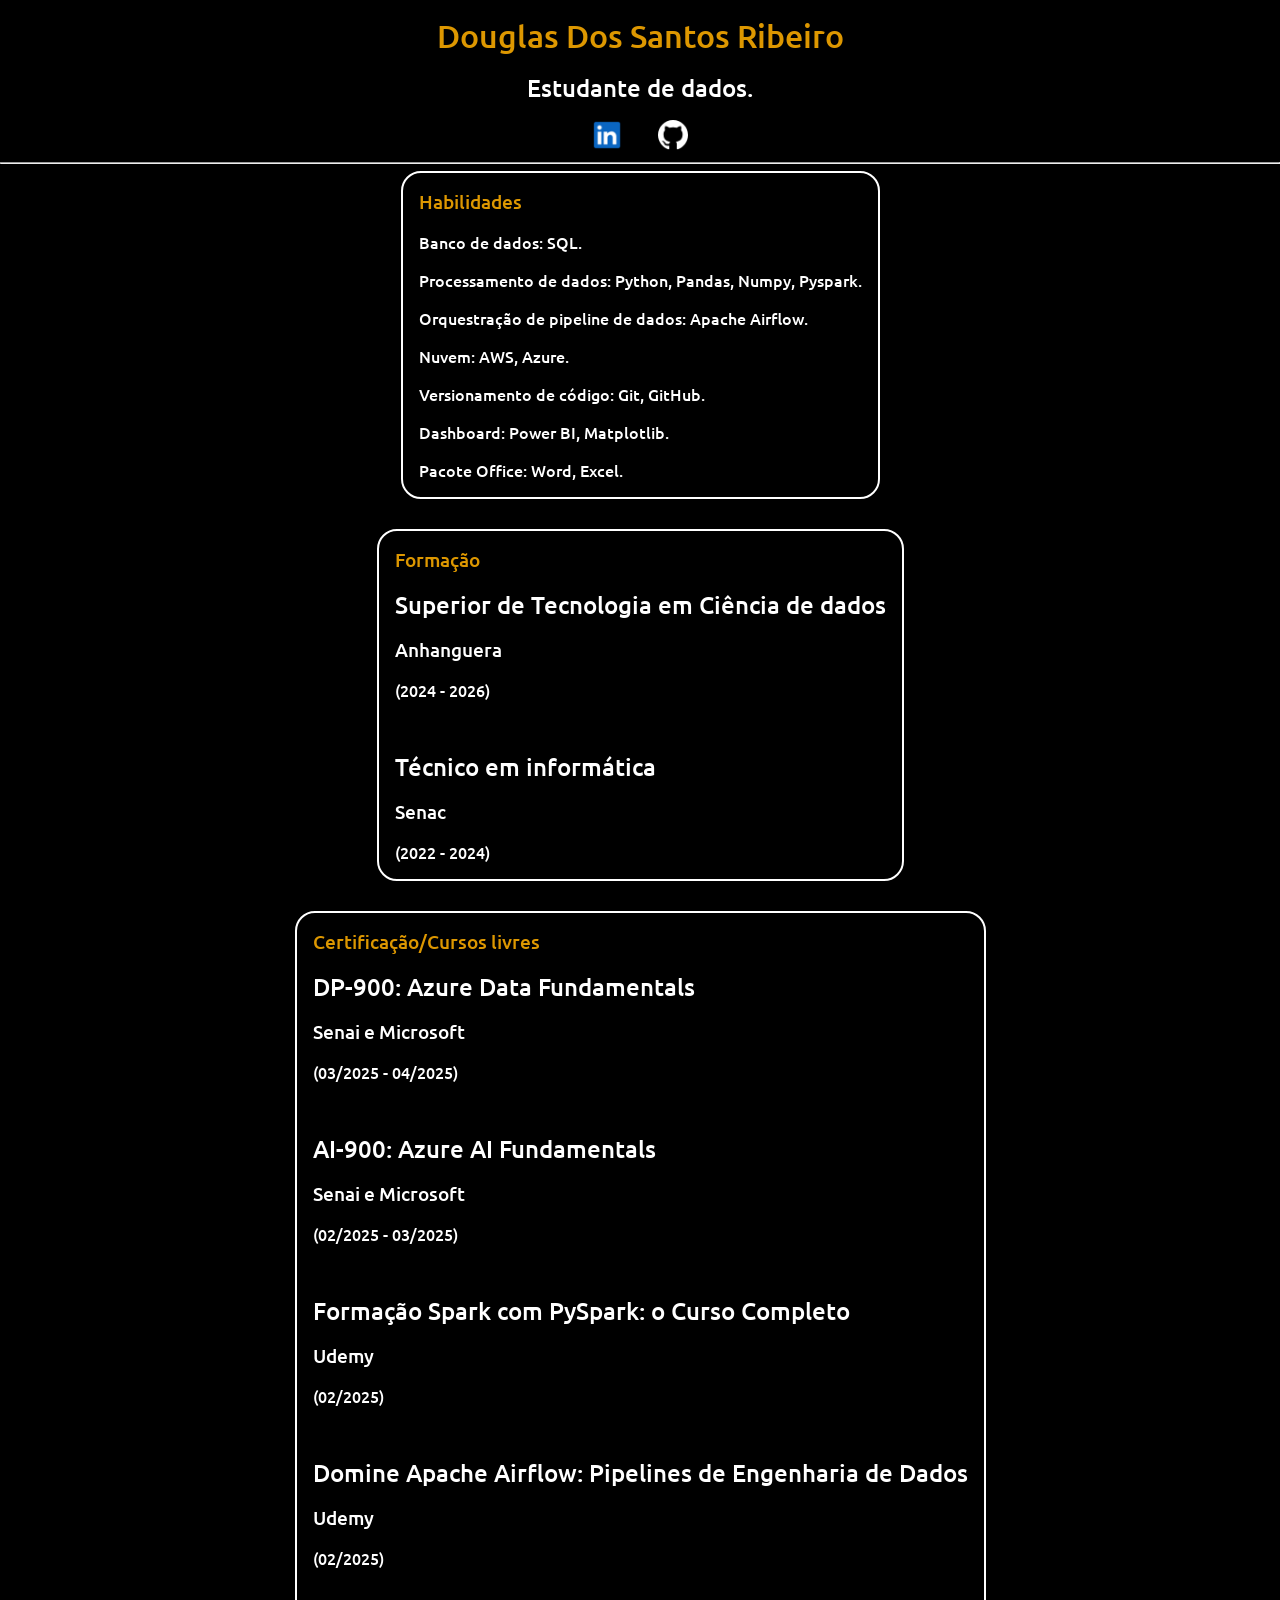
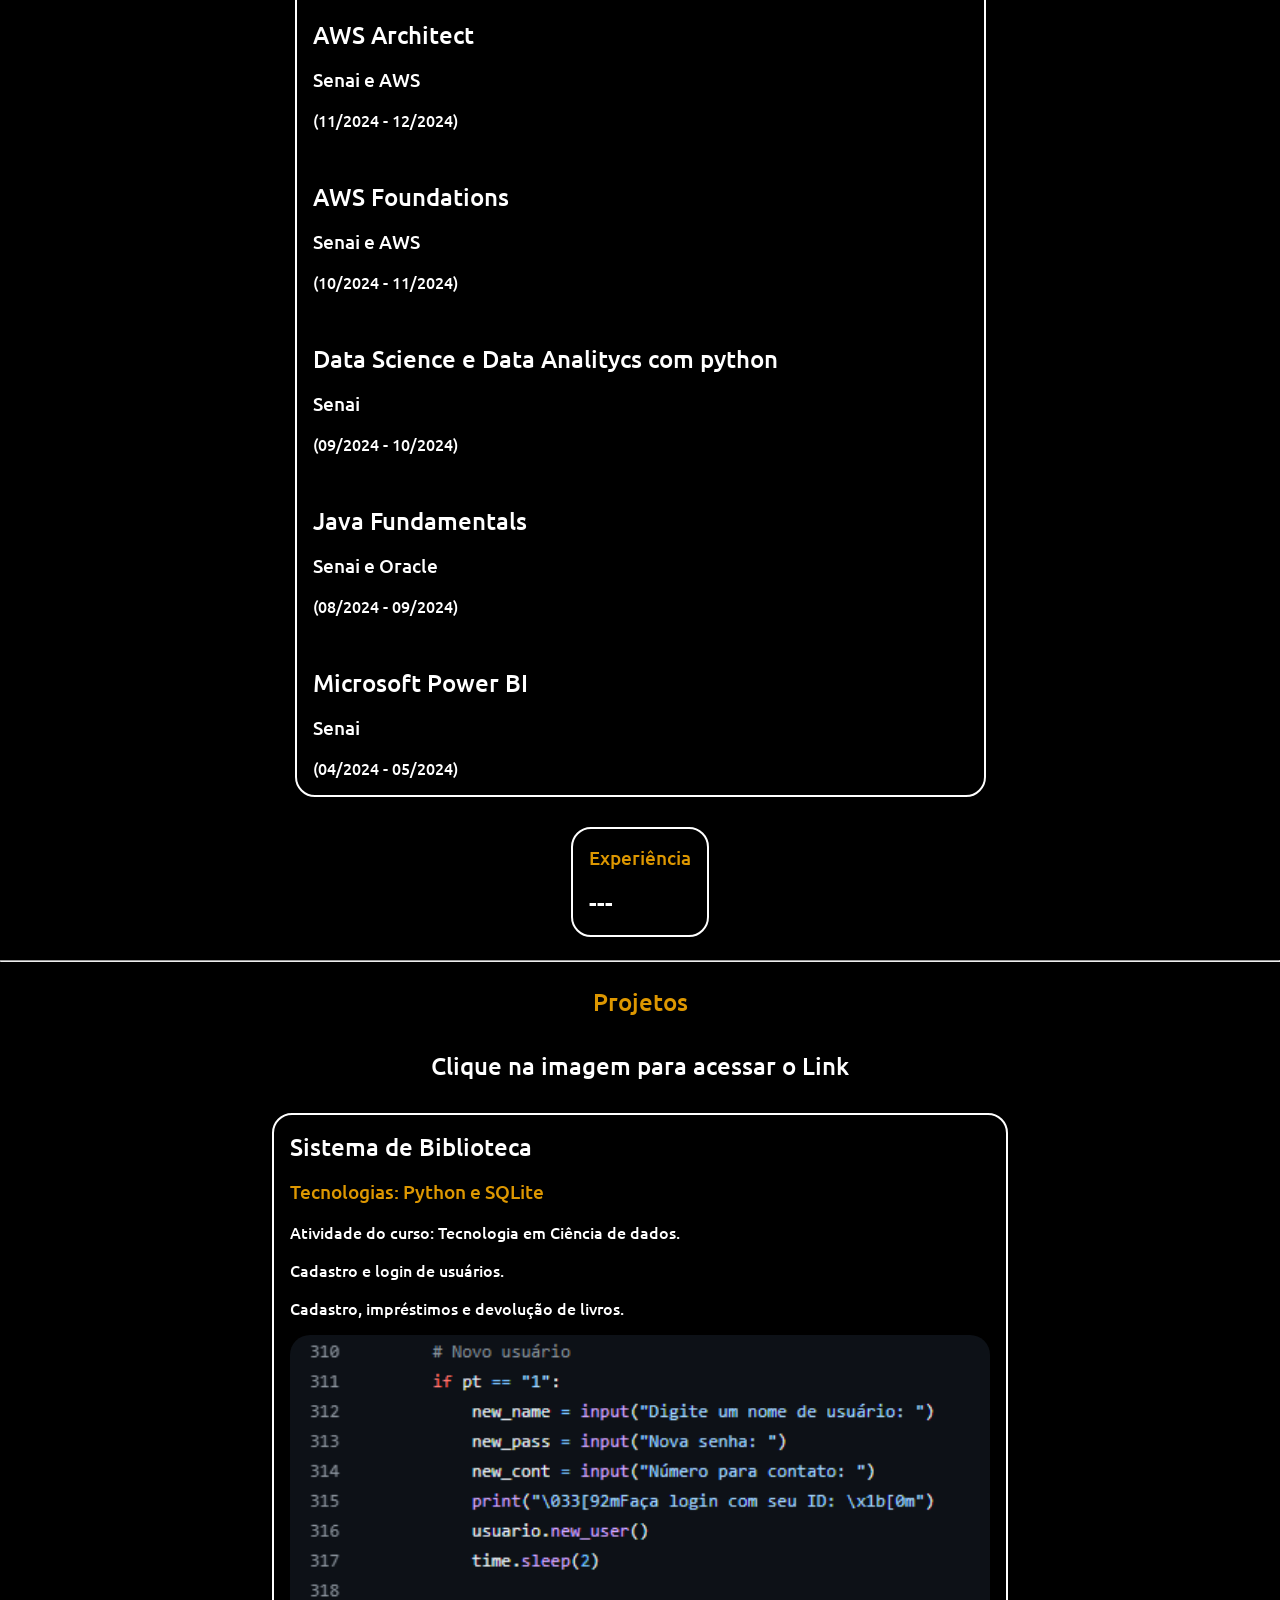
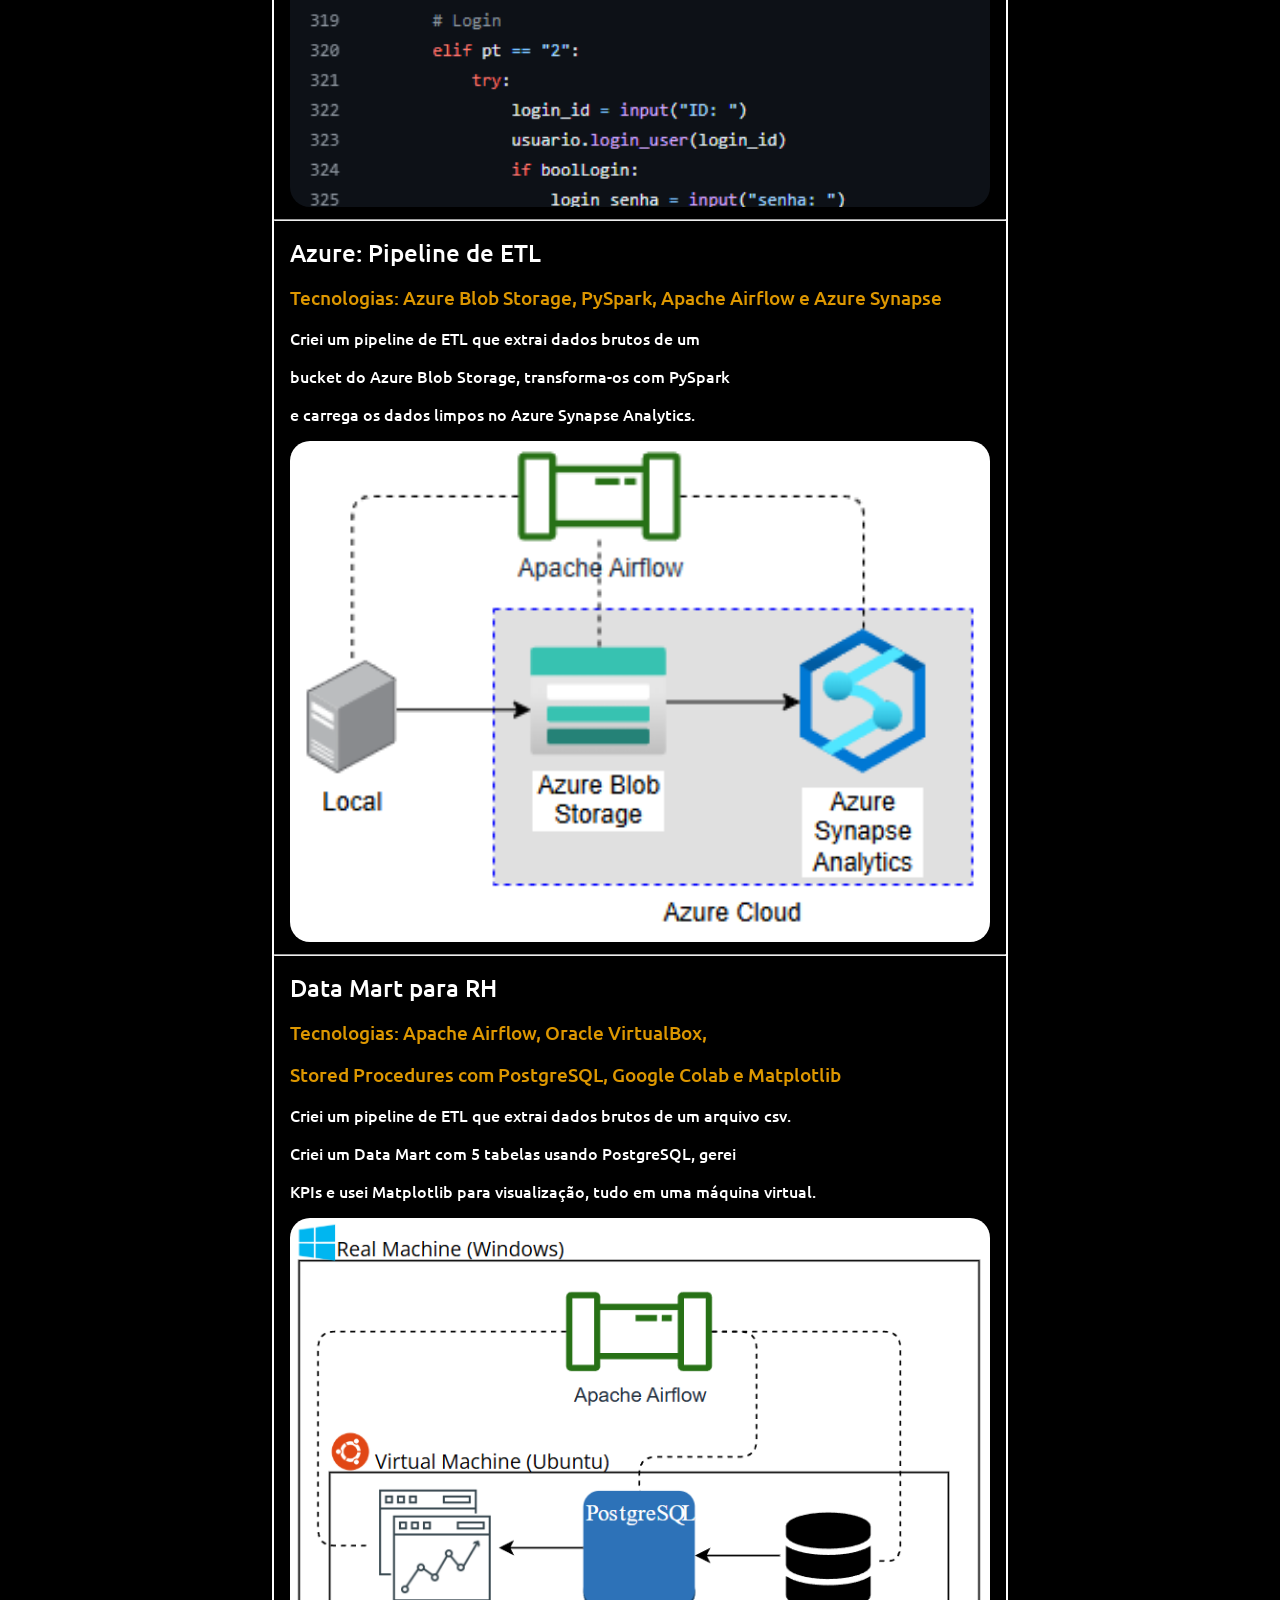
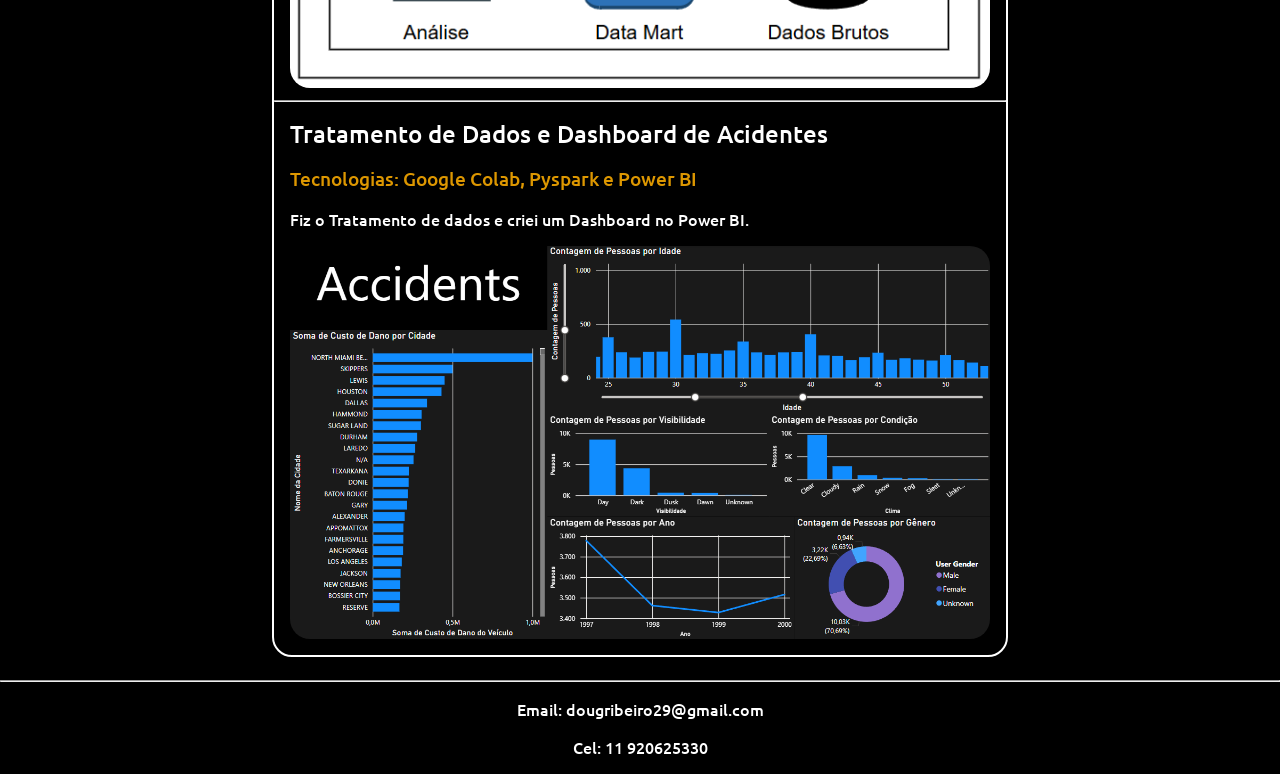
<file: index.html>
<!DOCTYPE html>
<html lang="en">
<head>
    <meta charset="UTF-8">
    <meta name="viewport" content="width=device-width, initial-scale=1.0">
    <link rel="stylesheet" href="style.css">
    <title>Douglas</title>
</head>
<body>
    <header>
        <h1>Douglas Dos Santos Ribeiro</h1>
        <h2>Estudante de dados.</h2>
        <a href="https://www.linkedin.com/in/douglas-dos-santos-0b675a302/">
            <img src="linkedin.png" alt="" class="icon">
        </a>
        <a href="https://github.com/Douglol">
            <img src="github.png" alt="" class="icon">
        </a>
        <hr>
    </header>
    <section class="sp">
        <nav class="np">
            <h1>Habilidades</h1>
            <p>Banco de dados: SQL.</p>
            <p>Processamento de dados: Python, Pandas, Numpy, Pyspark.</p>
            <p>Orquestração de pipeline de dados: Apache Airflow.</p>
            <p>Nuvem: AWS, Azure.</p>
            <p>Versionamento de código: Git, GitHub.</p>
            <p>Dashboard: Power BI, Matplotlib.</p>
            <p>Pacote Office: Word, Excel.</p>
        </nav>
        <nav class="np">
            <h1>Formação</h1>
            <h2>Superior de Tecnologia em Ciência de dados</h2>
            <h3>Anhanguera</h3>
            <p>(2024 - 2026)</p>
            <br>
            <h2>Técnico em informática</h2>
            <h3>Senac</h3>
            <p>(2022 - 2024)</p>
        </nav>
        <nav class="np">
            <h1>Certificação/Cursos livres</h1>
            <h2>DP-900: Azure Data Fundamentals</h2>
            <h3>Senai e Microsoft</h3>
            <p>(03/2025 - 04/2025)</p>
            <br>
            <h2>AI-900: Azure AI Fundamentals</h2>
            <h3>Senai e Microsoft</h3>
            <p>(02/2025 - 03/2025)</p>
            <br>
            <h2>Formação Spark com PySpark: o Curso Completo</h2>
            <h3>Udemy</h3>
            <p>(02/2025)</p>
            <br>
            <h2>Domine Apache Airflow: Pipelines de Engenharia de Dados</h2>
            <h3>Udemy</h3>
            <p>(02/2025)</p>
            <br>
            <h2>AWS Architect</h2>
            <h3>Senai e AWS</h3>
            <p>(11/2024 - 12/2024)</p>
            <br>
            <h2>AWS Foundations</h2>
            <h3>Senai e AWS</h3>
            <p>(10/2024 - 11/2024)</p>
            <br>
            <h2>Data Science e Data Analitycs com python</h2>
            <h3>Senai</h3>
            <p>(09/2024 - 10/2024)</p>
            <br>
            <h2>Java Fundamentals</h2>
            <h3>Senai e Oracle</h3>
            <p>(08/2024 - 09/2024)</p>
            <br>
            <h2>Microsoft Power BI</h2>
            <h3>Senai</h3>
            <p>(04/2024 - 05/2024)</p>
        </nav>
        <nav class="np">
            <h1>Experiência</h1>
            <h2>---</h2>
        </nav>
    </section>
    <hr>
    <section class="sp">
        <h1>Projetos</h1>
        <h2>Clique na imagem para acessar o Link</h2>
        <nav class="np">
            <h2>Sistema de Biblioteca</h2>
            <h1>Tecnologias: Python e SQLite</h1>
            <p>Atividade do curso: Tecnologia em Ciência de dados.</p>
            <p>Cadastro e login de usuários.</p>
            <p>Cadastro, impréstimos e devolução de livros.</p>
            <a href="https://github.com/Douglol/projeto">
                <img src="pythonsql1.png" alt="" class="print">
            </a>
            <hr>
            <h2>Azure: Pipeline de ETL</h2>
            <h1>Tecnologias: Azure Blob Storage, PySpark, Apache Airflow e Azure Synapse</h1>
            <p>Criei um pipeline de ETL que extrai dados brutos de um </p>
            <p>bucket do Azure Blob Storage, transforma-os com PySpark </p>
            <p>e carrega os dados limpos no Azure Synapse Analytics.</p>
            <a href="https://1drv.ms/w/c/aa4f3523db9603b9/EY1gbkM0V01PtiMw69pkdoABZfuZ7Ht1Lx_THQX-DnM0Ow?e=VMMLwK">
                <img src="azure1.png" alt="" class="print">
            </a>
            <hr>
            <h2>Data Mart para RH</h2>
            <h1>Tecnologias: Apache Airflow, Oracle VirtualBox, </h1>
            <h1>Stored Procedures com PostgreSQL, Google Colab e Matplotlib</h1>
            <p>Criei um pipeline de ETL que extrai dados brutos de um arquivo csv.</p>
            <p>Criei um Data Mart com 5 tabelas usando PostgreSQL, gerei </p>
            <p>KPIs e usei Matplotlib para visualização, tudo em uma máquina virtual.</p>
            <a href="https://1drv.ms/w/c/aa4f3523db9603b9/EWSdfhu2YspNmWbcu_sEWecBEM-dTqZWrCX1OgsYSjdKrA?e=iFOAXB">
                <img src="project2.png" alt="" class="print">
            </a>
            <hr>
            <h2>Tratamento de Dados e Dashboard de Acidentes</h2>
            <h1>Tecnologias: Google Colab, Pyspark e Power BI</h1>
            <p>Fiz o Tratamento de dados e criei um Dashboard no Power BI.</p>
            <a href="https://colab.research.google.com/drive/19MQuHU34p3b9FxIR4LAMatSBurxiNZ_1?usp=drive_link">
                <img src="project3.png" alt="" class="print ultprint">
            </a>
        </nav>
    </section>
    <footer>
        <hr>
        <p>Email: dougribeiro29@gmail.com</p>
        <p>Cel: 11 920625330</p>
    </footer>
</body>
</html>
</file>
<file: style.css>
@import url('https://fonts.googleapis.com/css2?family=Ubuntu:ital,wght@0,300;0,400;0,500;0,700;1,300;1,400;1,500;1,700&display=swap');

body
{
    background-color: black;
    margin: 0 auto;
}
header
{
    height: 140px;
    width: auto;
    text-align: center;
}

h2, h3, p, a
{
    color: white;
    font-family: "Ubuntu", sans-serif;
    font-weight: 500;
    font-style: normal;
    margin: 16px;
}

h2, h3, p
{
    cursor: default;
}

h1
{
    color: rgb(221, 151, 0);
    font-family: "Ubuntu", sans-serif;
    font-weight: 500;
    font-style: normal;
    margin: 16px;
    cursor: default;
}

a
{
    text-decoration: none;
}

.icon
{
    width: 30px;
}

.sp
{
    display: flex;
    flex-direction: column;
    align-items: center;
}

.np
{
    width: auto;
    margin: 15px 0;
    border: solid white 2px;
    border-radius: 20px;
}

.print
{
    width: 700px;
    border-radius: 20px;
}

.ultprint
{
    margin-bottom: 12px;
}

footer
{
    height: 170%;
    color: white;
    font-family: "Ubuntu", sans-serif;
    font-weight: 500;
    font-style: normal;
    text-align: center;
}

.pass
{
    color: rgb(221, 151, 0);
}

@media screen and (max-width: 768px)
{
    header
    {
        margin-bottom: 50px;
    }

    .print
    {
        width: 350px;
    }
}
</file>
